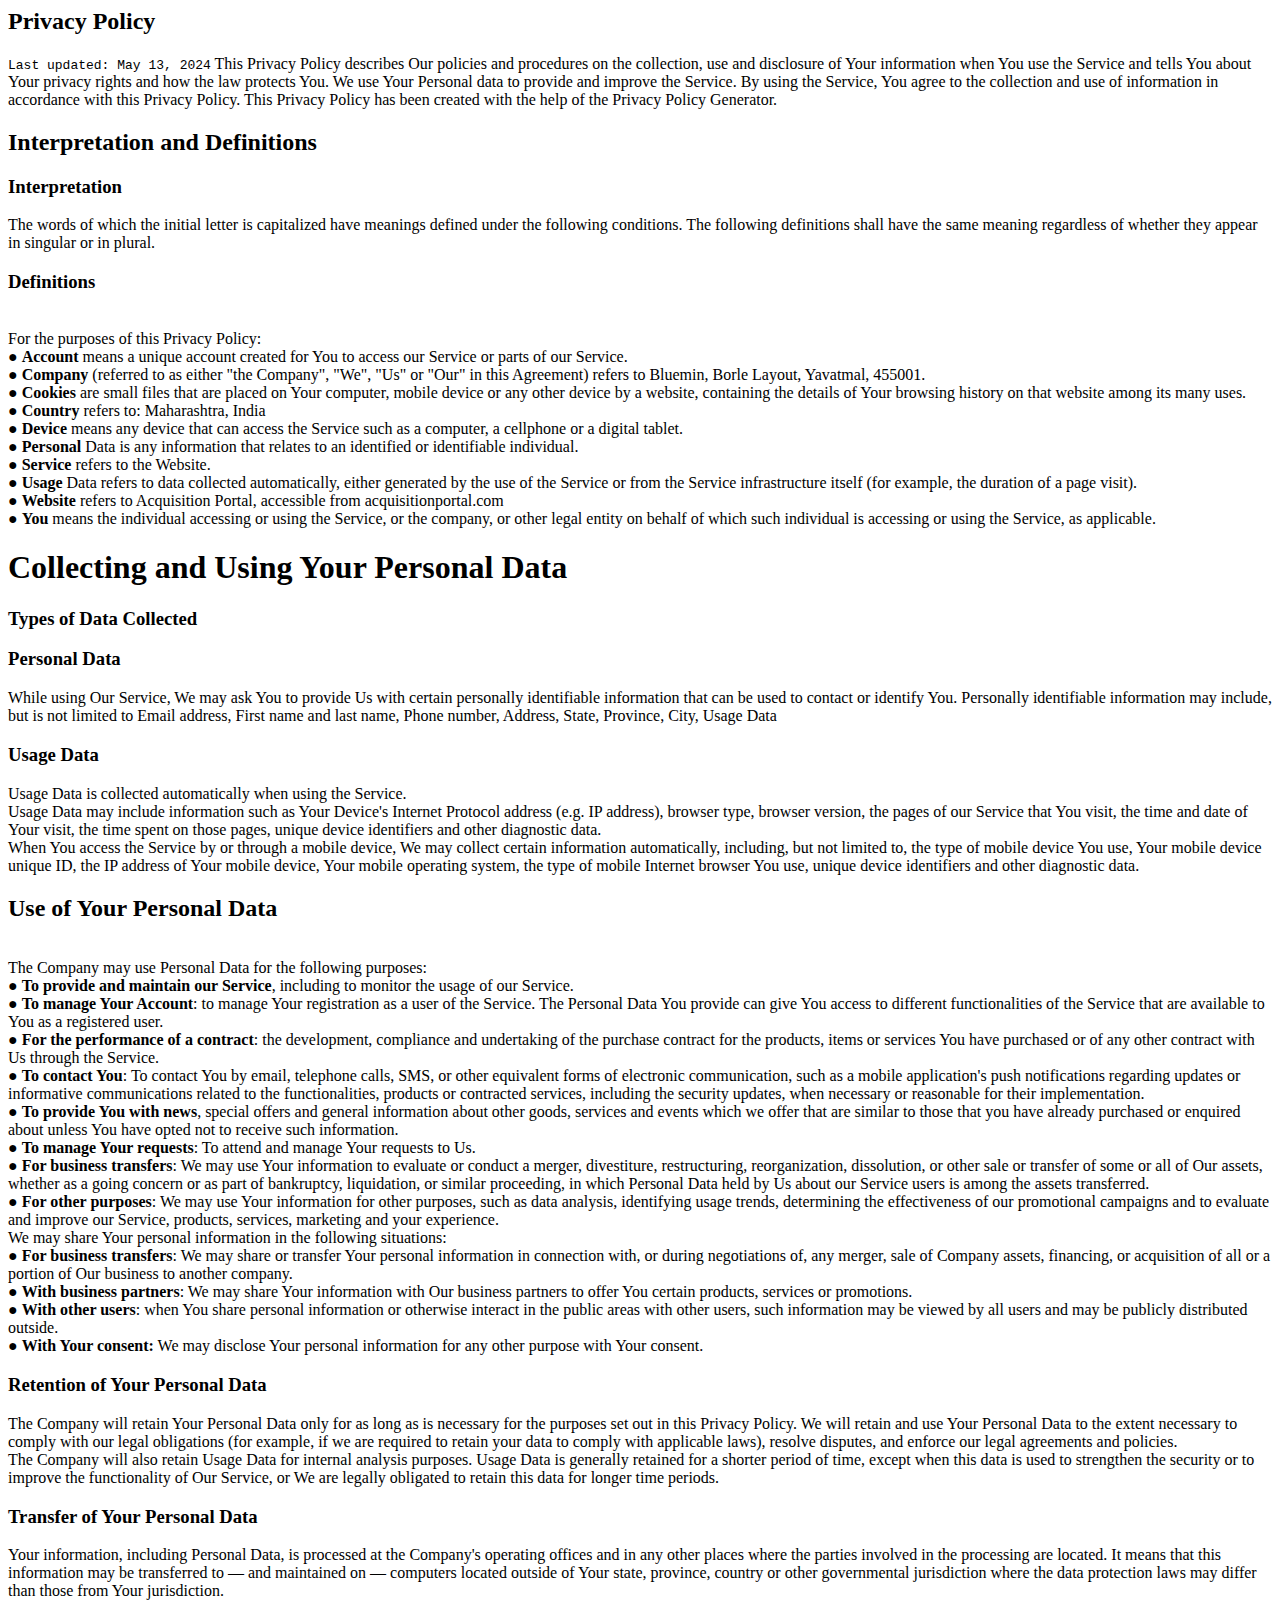
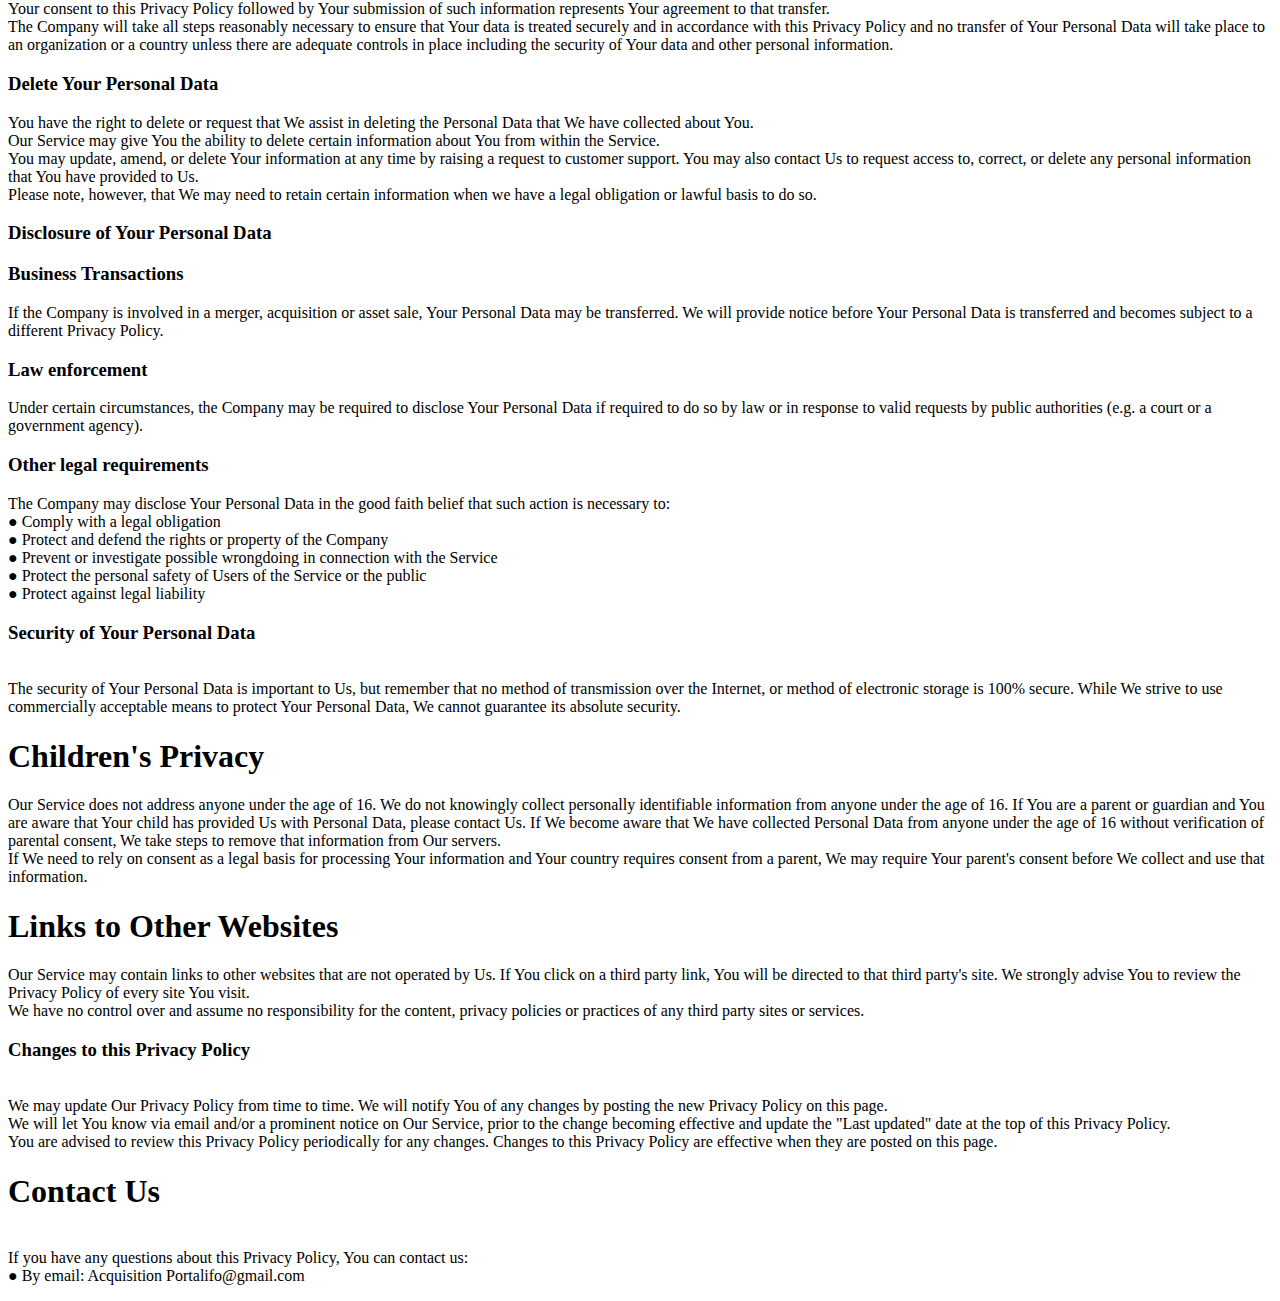
<file: Privacy Policy.html>
<html lang="en">
<head>
    <meta charset="UTF-8">
    <meta name="viewport" content="width=device-width, initial-scale=1.0">
    <title>Terms and Conditions</title>
</head>
<body>
    <p>
        <h2>Privacy Policy </h2>
       <code>Last updated: May 13, 2024</code> 
        This Privacy Policy describes Our policies and procedures on the collection, use and
        disclosure of Your information when You use the Service and tells You about Your
        privacy rights and how the law protects You.
        We use Your Personal data to provide and improve the Service. By using the
        Service, You agree to the collection and use of information in accordance with this
        Privacy Policy. This Privacy Policy has been created with the help of the Privacy
        Policy Generator. <br>
        <h2>Interpretation and Definitions</h2>
        <h3>Interpretation</h3>
        The words of which the initial letter is capitalized have meanings defined under the
        following conditions. The following definitions shall have the same meaning
        regardless of whether they appear in singular or in plural.
        <h3>Definitions </h3><br>
        For the purposes of this Privacy Policy: <br>
        ●  <b>Account</b> means a unique account created for You to access our Service or
        parts of our Service.
        <br>
        ●  <b>Company</b> (referred to as either "the Company", "We", "Us" or "Our" in this
        Agreement) refers to Bluemin, Borle Layout, Yavatmal, 455001. <br>
        ● <b>Cookies</b> are small files that are placed on Your computer, mobile device or
        any other device by a website, containing the details of Your browsing history
        on that website among its many uses. <br>
        ● <b>Country</b> refers to: Maharashtra, India <br>
        ● <b>Device</b> means any device that can access the Service such as a computer, a
        cellphone or a digital tablet. <br>
        ● <b>Personal</b> Data is any information that relates to an identified or identifiable
        individual. <br>
        ● <b>Service</b> refers to the Website. <br>
        ● <b>Usage</b> Data refers to data collected automatically, either generated by the
        use of the Service or from the Service infrastructure itself (for example, the
        duration of a page visit). <br>
        ● <b>Website</b> refers to Acquisition Portal, accessible from acquisitionportal.com <br>
        ● <b>You</b> means the individual accessing or using the Service, or the company, or
        other legal entity on behalf of which such individual is accessing or using the
        Service, as applicable.
        <h1>Collecting and Using Your Personal
            Data</h1>
        
         <h3>Types of Data Collected</h3>
        <h3>Personal Data</h3>
        <p>
            While using Our Service, We may ask You to provide Us with certain personally
            identifiable information that can be used to contact or identify You. Personally
            identifiable information may include, but is not limited to Email address, First name
            and last name, Phone number, Address, State, Province, City, Usage Data
        </p>
        
        <h3>Usage Data</h3>
        Usage Data is collected automatically when using the Service. <br>
        Usage Data may include information such as Your Device's Internet Protocol
        address (e.g. IP address), browser type, browser version, the pages of our Service
        that You visit, the time and date of Your visit, the time spent on those pages, unique
        device identifiers and other diagnostic data. <br>
        When You access the Service by or through a mobile device, We may collect certain
        information automatically, including, but not limited to, the type of mobile device You
        use, Your mobile device unique ID, the IP address of Your mobile device, Your
        mobile operating system, the type of mobile Internet browser You use, unique device
        identifiers and other diagnostic data. <br>
       <h2> Use of Your Personal Data</h2> <br>
        The Company may use Personal Data for the following purposes: <br>
        ● <b>To provide and maintain our Service</b>, including to monitor the usage of our
        Service. <br>
        ● <b>To manage Your Account</b>: to manage Your registration as a user of the
        Service. The Personal Data You provide can give You access to different
        functionalities of the Service that are available to You as a registered user. <br>
        ● <b>For the performance of a contract</b>: the development, compliance and
        undertaking of the purchase contract for the products, items or services You
        have purchased or of any other contract with Us through the Service. <br>
        ● <b>To contact You</b>: To contact You by email, telephone calls, SMS, or other
        equivalent forms of electronic communication, such as a mobile application's
        push notifications regarding updates or informative communications related to
        the functionalities, products or contracted services, including the security
        updates, when necessary or reasonable for their implementation. <br>
        ● <b>To provide You with news</b>, special offers and general information about other
        goods, services and events which we offer that are similar to those that you
        have already purchased or enquired about unless You have opted not to
        receive such information. <br>
        ● <b>To manage Your requests</b>: To attend and manage Your requests to Us. <br>
        ● <b>For business transfers</b>: We may use Your information to evaluate or conduct
        a merger, divestiture, restructuring, reorganization, dissolution, or other sale
        or transfer of some or all of Our assets, whether as a going concern or as part
        of bankruptcy, liquidation, or similar proceeding, in which Personal Data held
        by Us about our Service users is among the assets transferred. <br>
        ● <b>For other purposes</b>: We may use Your information for other purposes, such
        as data analysis, identifying usage trends, determining the effectiveness of
        our promotional campaigns and to evaluate and improve our Service,
        products, services, marketing and your experience. <br>
        We may share Your personal information in the following situations: <br>
        ● <b>For business transfers</b>: We may share or transfer Your personal information
        in connection with, or during negotiations of, any merger, sale of Company
        assets, financing, or acquisition of all or a portion of Our business to another
        company. <br>
        ● <b>With business partners</b>: We may share Your information with Our business
        partners to offer You certain products, services or promotions. <br>
        ● <b>With other users</b>: when You share personal information or otherwise interact
        in the public areas with other users, such information may be viewed by all
        users and may be publicly distributed outside. <br>
        ● <b>With Your consent:</b> We may disclose Your personal information for any other
        purpose with Your consent. <br>
<h3>        Retention of Your Personal Data
</h3>
        The Company will retain Your Personal Data only for as long as is necessary for the
        purposes set out in this Privacy Policy. We will retain and use Your Personal Data to
        the extent necessary to comply with our legal obligations (for example, if we are
        required to retain your data to comply with applicable laws), resolve disputes, and
        enforce our legal agreements and policies. <br>
        The Company will also retain Usage Data for internal analysis purposes. Usage Data
        is generally retained for a shorter period of time, except when this data is used to
        strengthen the security or to improve the functionality of Our Service, or We are
        legally obligated to retain this data for longer time periods. <br>

        <h3>Transfer of Your Personal Data</h3>
        Your information, including Personal Data, is processed at the Company's operating
        offices and in any other places where the parties involved in the processing are
        located. It means that this information may be transferred to — and maintained on —
        computers located outside of Your state, province, country or other governmental
        jurisdiction where the data protection laws may differ than those from Your
        jurisdiction. <br>
        Your consent to this Privacy Policy followed by Your submission of such information
        represents Your agreement to that transfer. <br>
        The Company will take all steps reasonably necessary to ensure that Your data is
        treated securely and in accordance with this Privacy Policy and no transfer of Your
        Personal Data will take place to an organization or a country unless there are
        adequate controls in place including the security of Your data and other personal
        information. <br>
        <h3>Delete Your Personal Data</h3>
        You have the right to delete or request that We assist in deleting the Personal Data
        that We have collected about You. <br>
        Our Service may give You the ability to delete certain information about You from
        within the Service. <br>
        You may update, amend, or delete Your information at any time by raising a request
        to customer support. You may also contact Us to request access to, correct, or
        delete any personal information that You have provided to Us. <br>
        Please note, however, that We may need to retain certain information when we have
        a legal obligation or lawful basis to do so. <br>
        <h3>Disclosure of Your Personal Data</h3>
        <h3>Business Transactions</h3>
        If the Company is involved in a merger, acquisition or asset sale, Your Personal Data
        may be transferred. We will provide notice before Your Personal Data is transferred
        and becomes subject to a different Privacy Policy.
        <h3>Law enforcement</h3>
        Under certain circumstances, the Company may be required to disclose Your
        Personal Data if required to do so by law or in response to valid requests by public
        authorities (e.g. a court or a government agency).
        <h3>Other legal requirements</h3>
        The Company may disclose Your Personal Data in the good faith belief that such
        action is necessary to: <br>
        ● Comply with a legal obligation <br>
        ● Protect and defend the rights or property of the Company <br>
        ● Prevent or investigate possible wrongdoing in connection with the Service <br>
        ● Protect the personal safety of Users of the Service or the public <br>
        ● Protect against legal liability <br>
        <h3>Security of Your Personal Data</h3> <br>
        The security of Your Personal Data is important to Us, but remember that no method
        of transmission over the Internet, or method of electronic storage is 100% secure.
        While We strive to use commercially acceptable means to protect Your Personal
        Data, We cannot guarantee its absolute security. <br>

        <h1>Children's Privacy</h1>
        Our Service does not address anyone under the age of 16. We do not knowingly
        collect personally identifiable information from anyone under the age of 16. If You are
        a parent or guardian and You are aware that Your child has provided Us with
        Personal Data, please contact Us. If We become aware that We have collected
        Personal Data from anyone under the age of 16 without verification of parental
        consent, We take steps to remove that information from Our servers. <br>
        If We need to rely on consent as a legal basis for processing Your information and
        Your country requires consent from a parent, We may require Your parent's consent
        before We collect and use that information. <br>

        <h1>Links to Other Websites</h1>
        Our Service may contain links to other websites that are not operated by Us. If You
        click on a third party link, You will be directed to that third party's site. We strongly
        advise You to review the Privacy Policy of every site You visit. <br>
        We have no control over and assume no responsibility for the content, privacy
        policies or practices of any third party sites or services. <br>
        <h3>Changes to this Privacy Policy</h3> <br>
        We may update Our Privacy Policy from time to time. We will notify You of any
        changes by posting the new Privacy Policy on this page. <br>
        We will let You know via email and/or a prominent notice on Our Service, prior to the
        change becoming effective and update the "Last updated" date at the top of this
        Privacy Policy. <br>
        You are advised to review this Privacy Policy periodically for any changes. Changes
        to this Privacy Policy are effective when they are posted on this page. <br>
        <h1>Contact Us</h1> <br>
        If you have any questions about this Privacy Policy, You can contact us: <br>
        ● By email: Acquisition Portalifo@gmail.com <br>
    </p>
</body>
</html>
</file>
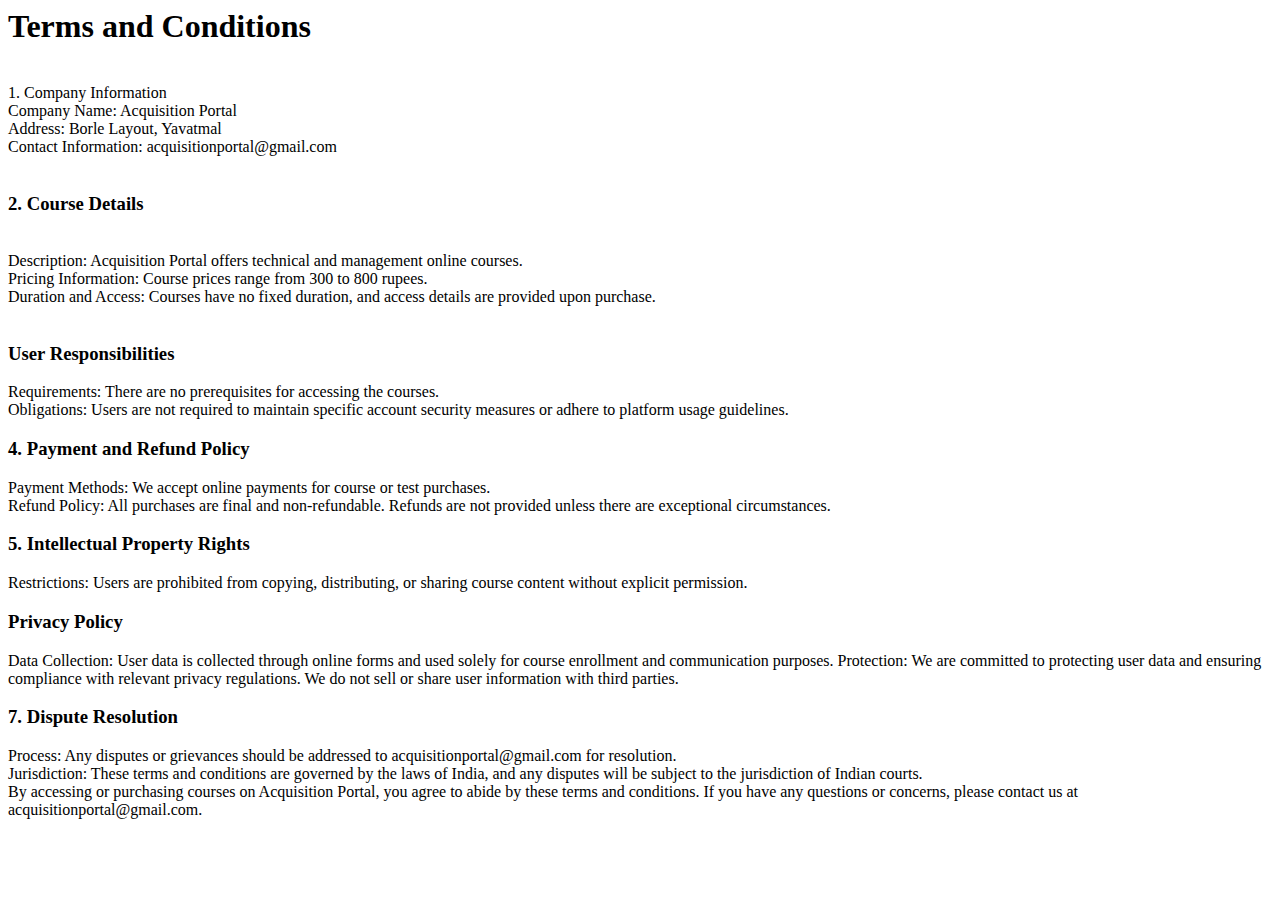
<file: Terms&Conditions.html>
<html lang="en">
<head>
    <meta charset="UTF-8">
    <meta name="viewport" content="width=device-width, initial-scale=1.0">
    <title>Terms and Conditions</title>
</head>
<body>
    <p>
        <h1>Terms and Conditions</h1>
<br>
1. Company Information <br>
Company Name: Acquisition Portal <br>
Address: Borle Layout, Yavatmal <br>
Contact Information: acquisitionportal@gmail.com <br> <br>
<h3>2. Course Details </h3><br>
Description: Acquisition Portal offers technical and management
online courses. <br>
Pricing Information: Course prices range from 300 to 800
rupees. <br>
Duration and Access: Courses have no fixed duration, and
access details are provided upon purchase. <br> <br>
<h3>User Responsibilities</h3>
Requirements: There are no prerequisites for accessing the
courses. <br>
Obligations: Users are not required to maintain specific account
security measures or adhere to platform usage guidelines.
 <h3>4. Payment and Refund Policy</h3> 
Payment Methods: We accept online payments for course or test
purchases. <br>
Refund Policy: All purchases are final and non-refundable.
Refunds are not provided unless there are exceptional
circumstances. <br>
<h3>5. Intellectual Property Rights</h3> 
Restrictions: Users are prohibited from copying, distributing, or
sharing course content without explicit permission.
<h3>Privacy Policy</h3>
Data Collection: User data is collected through online forms and
used solely for course enrollment and communication purposes.
Protection: We are committed to protecting user data and
ensuring compliance with relevant privacy regulations. We do not
sell or share user information with third parties. <br>
<h3>7. Dispute Resolution</h3>
Process: Any disputes or grievances should be addressed to
acquisitionportal@gmail.com for resolution. <br>
Jurisdiction: These terms and conditions are governed by the
laws of India, and any disputes will be subject to the jurisdiction
of Indian courts. <br>
By accessing or purchasing courses on Acquisition Portal, you
agree to abide by these terms and conditions. If you have any
questions or concerns, please contact us at <br>
acquisitionportal@gmail.com.
    </p>
</body>
</html>
</file>
